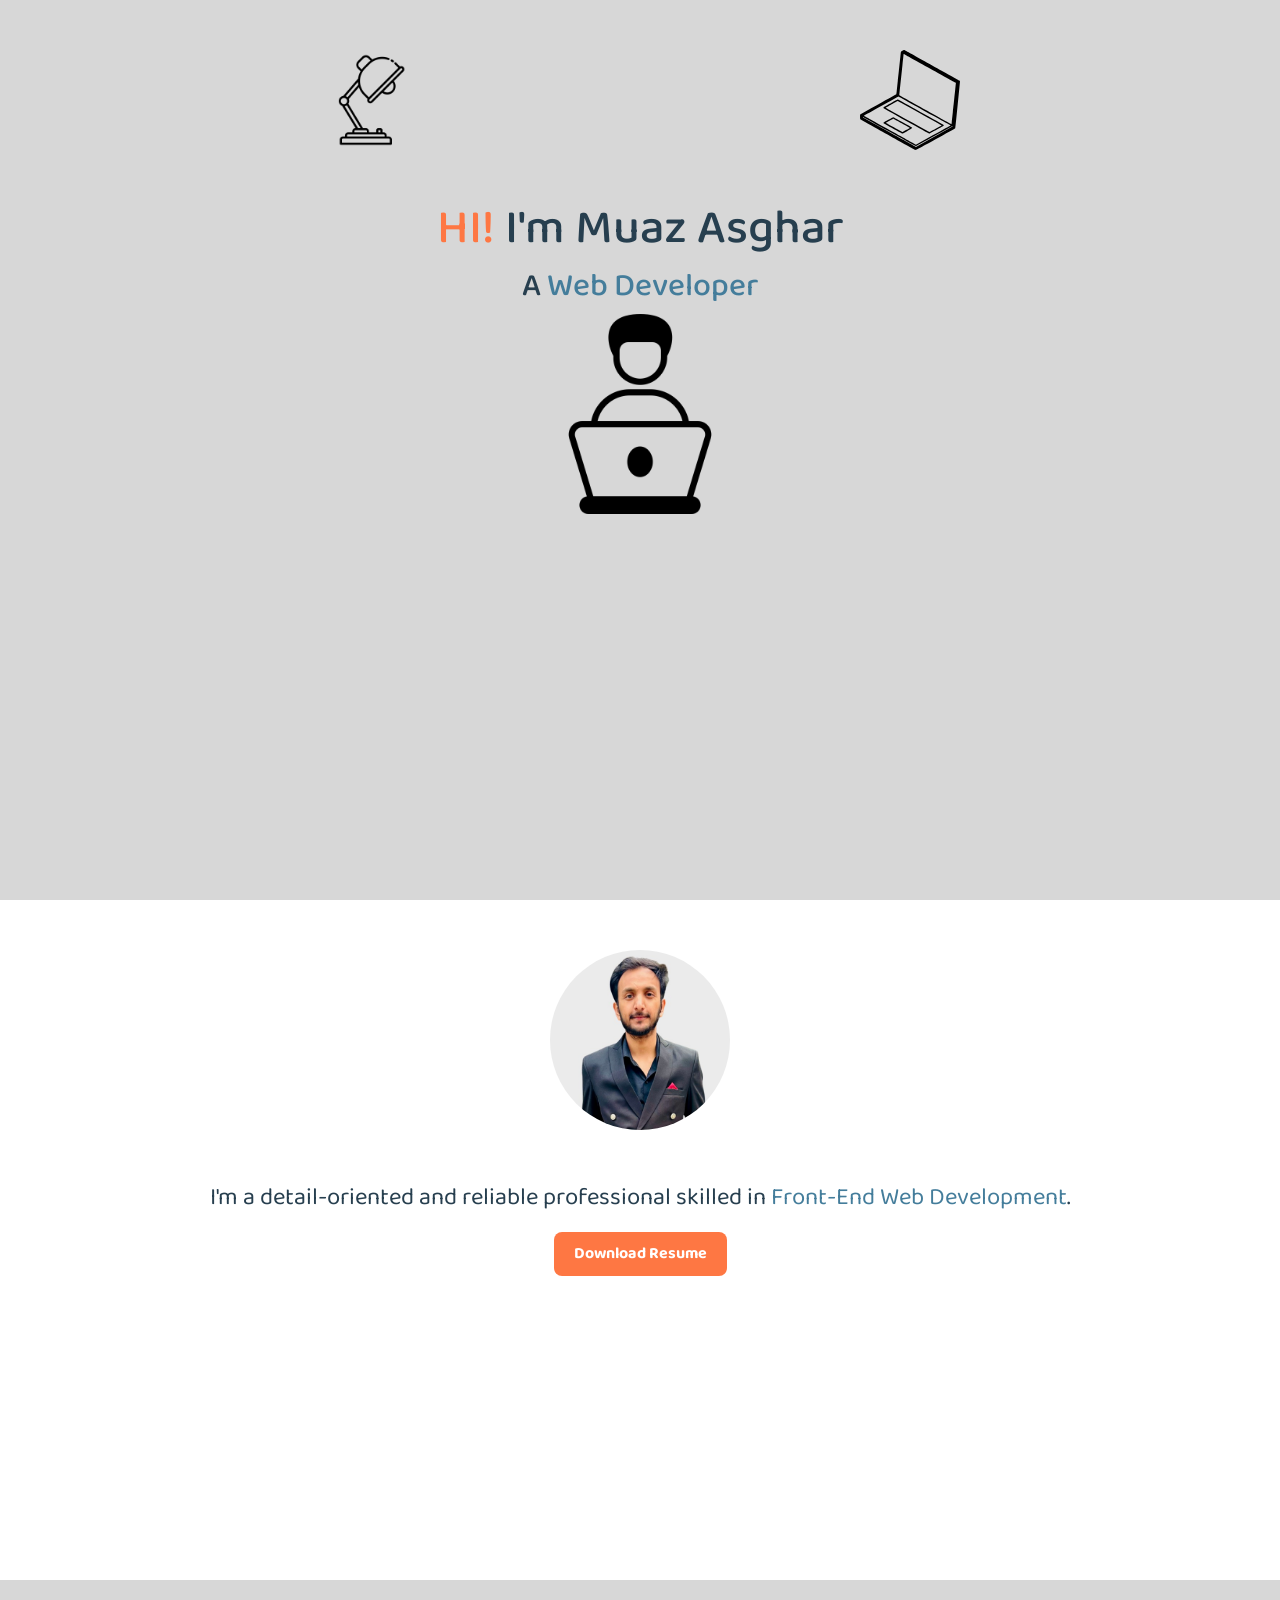
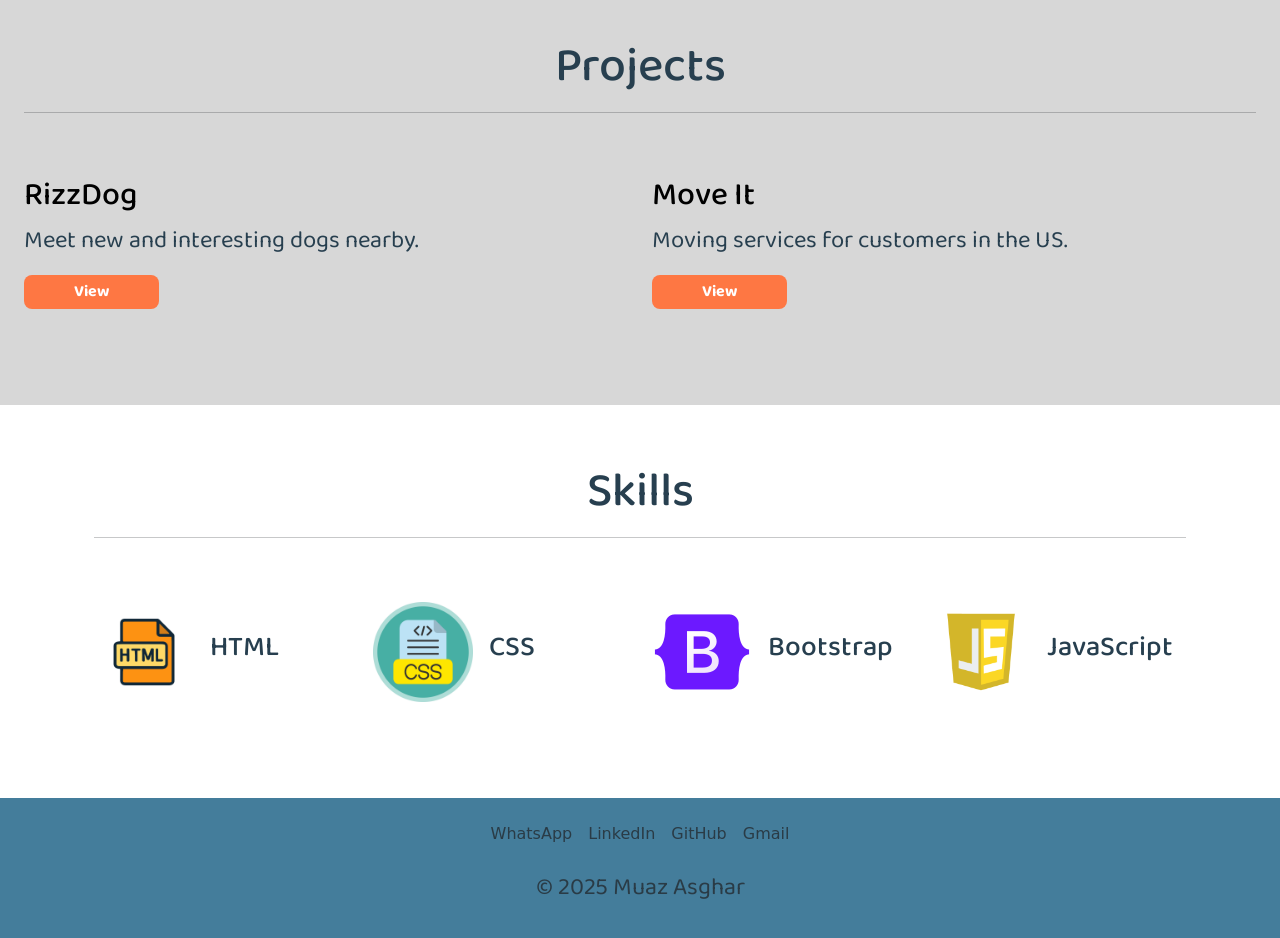
<file: index.html>
<!DOCTYPE html>
<html lang="en">

<head>
  <meta charset="UTF-8">
  <meta name="viewport" content="width=device-width, initial-scale=1.0">
  <title>Muaz's Portfolio</title>
  <link href="https://cdn.jsdelivr.net/npm/bootstrap@5.3.8/dist/css/bootstrap.min.css" rel="stylesheet"
    integrity="sha384-sRIl4kxILFvY47J16cr9ZwB07vP4J8+LH7qKQnuqkuIAvNWLzeN8tE5YBujZqJLB" crossorigin="anonymous">
  <link rel="stylesheet" href="style.css">
  <link rel="preconnect" href="https://fonts.googleapis.com">
  <link rel="preconnect" href="https://fonts.gstatic.com" crossorigin>
  <link href="https://fonts.googleapis.com/css2?family=Baloo+Paaji+2:wght@400..800&display=swap" rel="stylesheet">
</head>

<body>
  <div class="top-container my-0 mx-0">
    <div class="top-imgs">
      <img class="lamp" src="./assets/imgs/lamp.png">
      <img class="laptop" src="./assets/svgs/laptop.svg">
    </div>
    <h1> <span class="greeting">HI! </span> I'm Muaz Asghar </h1>
    <h2> <span class="a">A </span>Web Developer </h2>
    <img class="man" src="./assets/imgs/man-working.png">
  </div>
  <div class="mid-container">
    <img class="profile" src="./assets/imgs/profile-pic.jpg">
    <p class="about">I'm a detail-oriented and reliable professional skilled in <span class="the-skill">Front-End Web
        Development</span>.</p>
    <a href="./assets/Muaz Asghar.pdf" download class="download-btn">Download Resume</a>
  </div>
  <div class="project-container px-4 py-5" id="hanging-icons">
    <h2 class="project">Projects</h2>
    <hr />
    <div class="row g-4 py-5 row-cols-1 row-cols-lg-2">
      <div class="col d-flex align-items-start">
        <div>
          <h3 class="fs-2 text-body-emphasis">RizzDog</h3>
          <p>Meet new and interesting dogs nearby.</p>
          <a href="https://muazasghar.github.io/RizzDog/" target="_blank" rel="noopener noreferrer" class="view-btn">
            View
          </a>
        </div>
      </div>
      <div class="col d-flex align-items-start">
        <div>
          <h3 class="fs-2 text-body-emphasis">Move It</h3>
          <p>Moving services for customers in the US.</p>
          <a href="https://muazasghar.github.io/MoveIt/" target="_blank" rel="noopener noreferrer" class="view-btn">
            View
          </a>
        </div>
      </div>
    </div>
  </div>
  <div class="container px-4 py-5" id="icon-grid">
    <h2 class="skills">Skills</h2>
    <hr />
    <div class="row row-cols-1 row-cols-sm-2 row-cols-md-3 row-cols-lg-4 g-4 py-5">
      <div class="col d-flex align-items-center">
        <img src="./assets/imgs/html.jpg" alt="HTML icon" class="flex-shrink-0 me-3" width="100" height="100">
        <h3 class="skill">HTML</h3>
      </div>
      <div class="col d-flex align-items-center">
        <img src="./assets/imgs/css.jpg" alt="CSS icon" class="flex-shrink-0 me-3" width="100" height="100">
        <h3 class="skill">CSS</h3>
      </div>
      <div class="col d-flex align-items-center">
        <img src="./assets/imgs/bootstrap.png" alt="Bootstrap icon" class="flex-shrink-0 me-3" width="100" height="100">
        <h3 class="skill">Bootstrap</h3>
      </div>
      <div class="col d-flex align-items-center">
        <img src="./assets/imgs/js.png" alt="JavaScript icon" class="flex-shrink-0 me-3" width="100" height="100">
        <h3 class="skill">JavaScript</h3>
      </div>
    </div>
  </div>
  <div class="footer">
    <footer class="py-3">
      <ul class="nav justify-content-center pb-3">
        <li class="nav-item"><a href="https://wa.me/923345181888" target="_blank" rel="noopener noreferrer"
            class="nav-link px-2 text-body-secondary">WhatsApp</a>
        </li>
        <li class="nav-item"><a
            href="https://www.linkedin.com/in/muaz-asghar-6a281931a?lipi=urn%3Ali%3Apage%3Ad_flagship3_profile_view_base_contact_details%3BKbuMB4d8Q8Sp0NSPEHzC7g%3D%3D"
            target="_blank" rel="noopener noreferrer" class="nav-link px-2 text-body-secondary">LinkedIn</a></li>
        <li class="nav-item"><a href="https://github.com/muazasghar" target="_blank" rel="noopener noreferrer"
            class="nav-link px-2 text-body-secondary">GitHub</a></li>
        <li class="nav-item"><a href="https://mail.google.com/mail/?view=cm&fs=1&to=muazasghar4@gmail.com"
            target="_blank" rel="noopener noreferrer" class="nav-link px-2 text-body-secondary">Gmail</a></li>
      </ul>
      <p class="text-center text-body-secondary">© 2025 Muaz Asghar</p>
    </footer>
  </div>


  <script src="https://cdn.jsdelivr.net/npm/bootstrap@5.3.8/dist/js/bootstrap.bundle.min.js"
    integrity="sha384-FKyoEForCGlyvwx9Hj09JcYn3nv7wiPVlz7YYwJrWVcXK/BmnVDxM+D2scQbITxI"
    crossorigin="anonymous"></script>
</body>

</html>
</file>
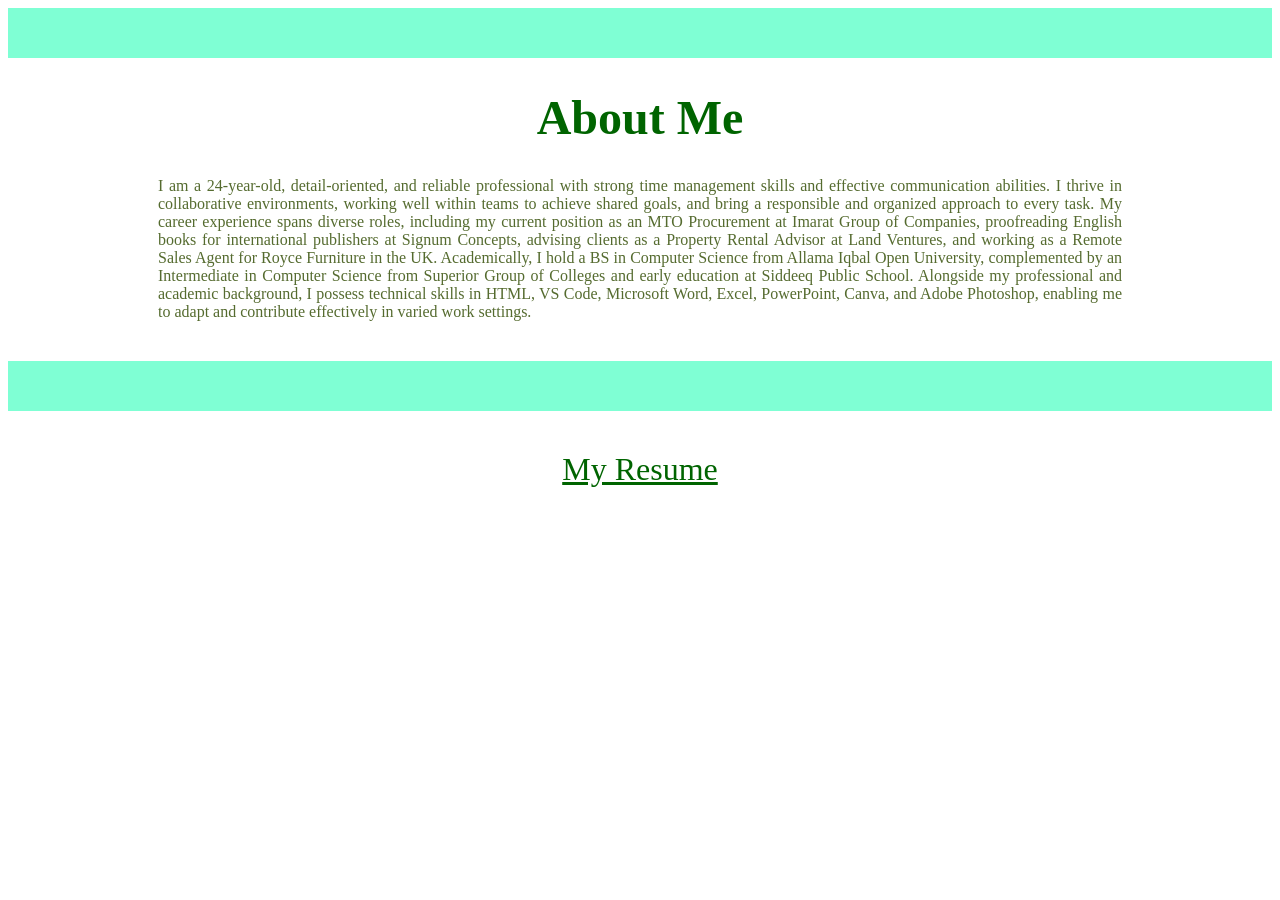
<file: public/about.html>
<!DOCTYPE html>
<html lang="en">
<head>
  <meta charset="UTF-8">
  <meta name="viewport" content="width=device-width, initial-scale=1.0">
  <title>Document</title>
</head>
<style>
  h1{
    color: darkgreen;
    text-align: center;
    font-size: 3rem;
  }
  p{
    margin-left: 150px;
    margin-right: 150px;
    margin-bottom: 40px;
    text-align: justify;
    color: darkolivegreen;
  }
  div{
    display: block;
    width: 100%;
    height: 50px;
    background-color: aquamarine;
  }
  a{
    margin-top: 40px;
    color: darkgreen;
    font-size: 2rem;
    display: block;
    text-align: center;
  }
  @media(max-width:680px){
    p{
      margin: 0;
      margin-bottom: 30px;
    }
  }
  
</style>
<body>
  <div></div>
  <h1>About Me</h1>
<p>
  I am a 24-year-old, detail-oriented, and reliable professional with strong time management skills and effective
  communication abilities. I thrive in collaborative environments, working well within teams to achieve shared
  goals, and bring a responsible and organized approach to every task. My career experience spans diverse roles,
  including my current position as an MTO Procurement at Imarat Group of Companies, proofreading English books for
  international publishers at Signum Concepts, advising clients as a Property Rental Advisor at Land Ventures, and
  working as a Remote Sales Agent for Royce Furniture in the UK. Academically, I hold a BS in Computer Science
  from Allama Iqbal Open University, complemented by an Intermediate in Computer Science from Superior Group of
  Colleges and early education at Siddeeq Public School. Alongside my professional and academic background, I
  possess technical skills in HTML, VS Code, Microsoft Word, Excel, PowerPoint, Canva, and Adobe Photoshop,
  enabling me to adapt and contribute effectively in varied work settings.
</p>
<div></div>
<a href="./resume.html">My Resume</a>
</body>
</html>
</file>
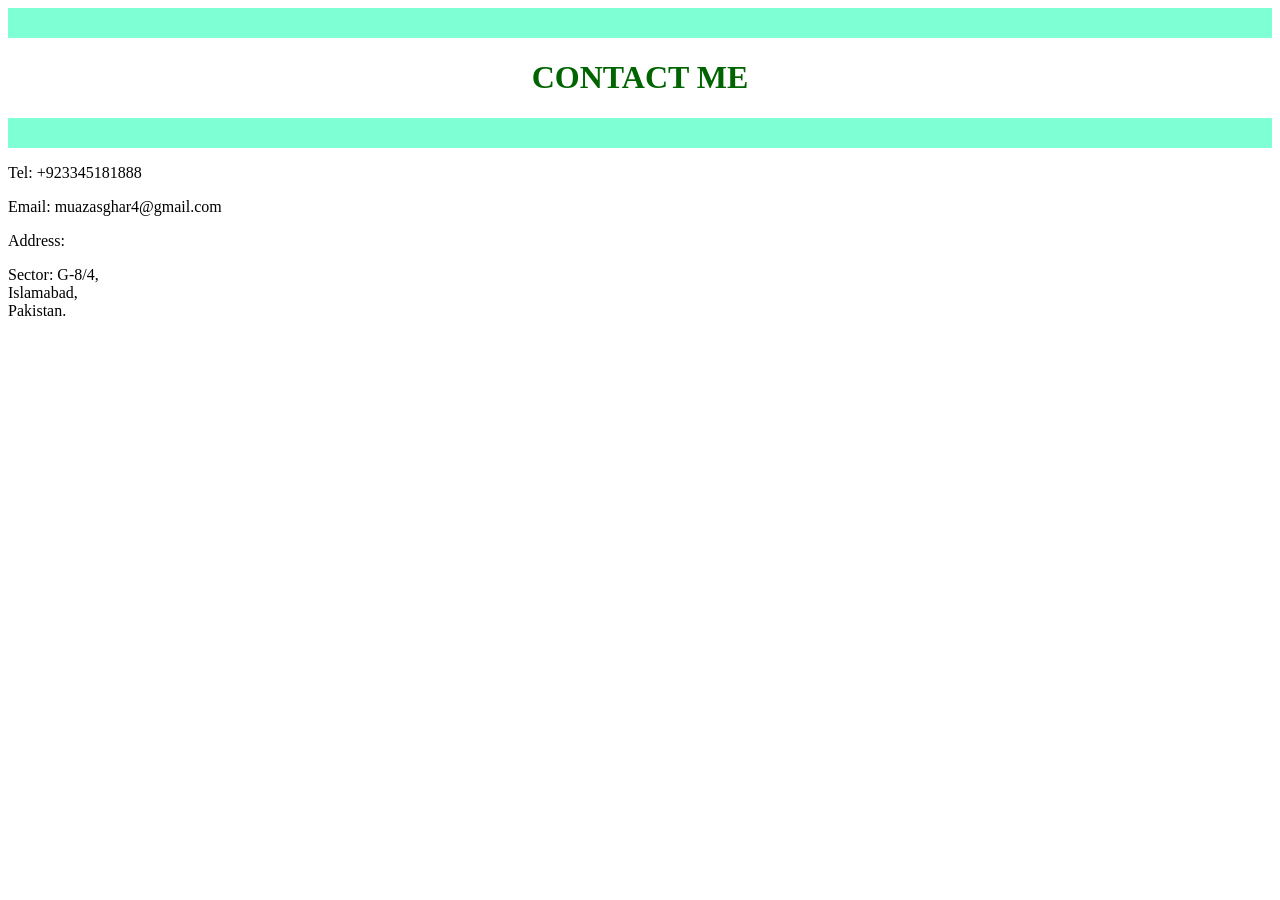
<file: public/contact.html>
<!DOCTYPE html>
<html lang="en">
<head>
  <meta charset="UTF-8">
  <meta name="viewport" content="width=device-width, initial-scale=1.0">
  <title>Contact</title>
</head>
<style>
  div{
    display: block;
    width: 100%;
    height: 30px;
    background-color: aquamarine;
  }
  h1{
    text-align: center;
    color: darkgreen;
    text-transform: uppercase;
  }
</style>
<body>
<div></div>
<h1>Contact Me</h1>
<div></div>
<p>Tel: +923345181888</p>
<p>Email: muazasghar4@gmail.com</p>
<p>Address:</p>
<p>
  Sector: G-8/4,<br />
  Islamabad,<br />
  Pakistan.<br />
</p>
</body>
</html>
</file>
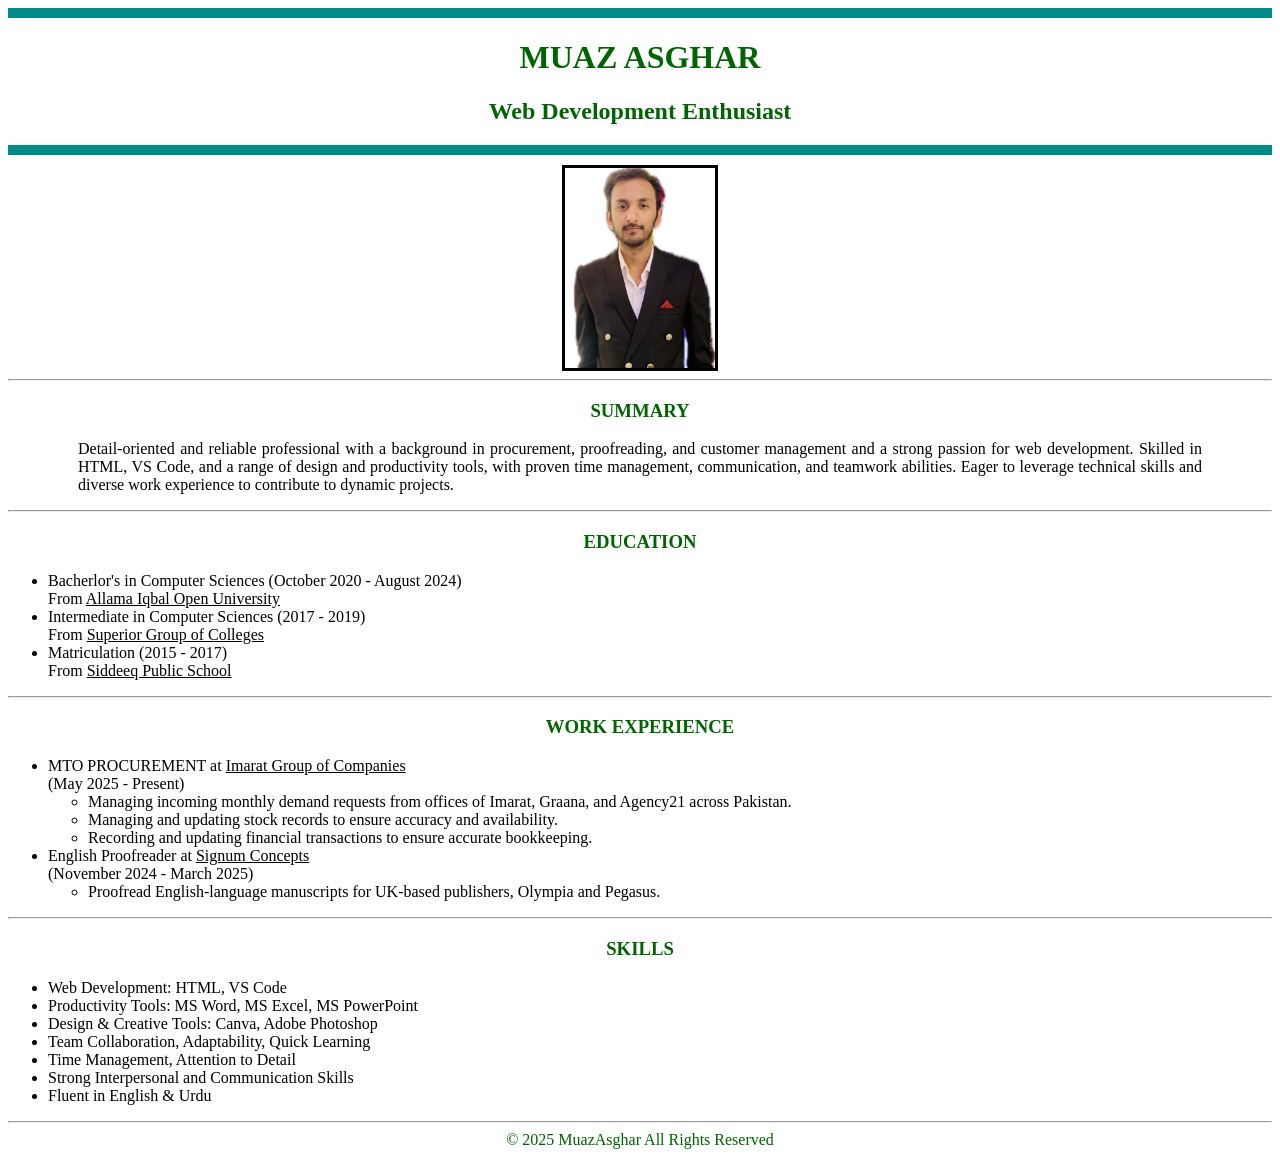
<file: public/resume.html>
<!DOCTYPE html>
<html lang="en">
<head>
    <meta charset="UTF-8">
    <meta name="viewport" content="width=device-width, initial-scale=1.0">
    <title>Resume</title>
</head>
<style>
    h1, h2, h3, footer{
        text-align: center;
        color: darkgreen;
    }
    p{
        margin-left: 70px;
        margin-right: 70px;
        text-align: justify;
    }
    a{
        color: black;
    }
    img{
        display: block;
        margin: 0 auto;
        border: 3px solid black;
        }
    div{
    display: block;
    width: 100%;
    height: 10px;
    margin-bottom: 10px;
    background-color: darkcyan;
       }
    @media(max-width:680px){
        p{
            margin: 0;
        }
    }
</style>
<body>
    <!DOCTYPE html>
<html lang="en">
<head>
    <meta charset="UTF-8">
    <meta name="viewport" content="width=device-width, initial-scale=1.0">
    <title>Muaz's Resume</title>
</head>
<body>
    <div></div>
    <h1>MUAZ ASGHAR</h1>
    <h2>Web Development Enthusiast</h2>
    <div></div>
    <img src="../assets/images/me.jpeg" height="200" alt text="Muaz Asghar's Profile Picture">
    <hr>
    <h3>SUMMARY</h3>
    <p> Detail-oriented and reliable professional with a background in procurement, proofreading, and customer management 
        and a strong passion for web development. Skilled in HTML, VS Code, and a range of design and productivity tools, with 
        proven time management, communication, and teamwork abilities. Eager to leverage technical skills and diverse work 
        experience to contribute to dynamic projects. </p>
    <hr>
    <h3>EDUCATION</h3>
    <ul>
        <li>
            Bacherlor's in Computer Sciences (October 2020 - August 2024) <br/>
            From <a href="https://www.aiou.edu.pk/">Allama Iqbal Open University</a>
        </li>
        <li>
            Intermediate in Computer Sciences (2017 - 2019) <br/>
            From <a href="https://www.superiorcolleges.edu.pk/rawalpindi/">Superior Group of Colleges</a>
        </li>
        <li>
            Matriculation (2015 - 2017) <br/>
            From <a href="https://www.siddeeqeen.edu.pk/">Siddeeq Public School</a>
        </li>
    </ul>
    <hr>
    <h3>WORK EXPERIENCE</h3>
    <ul>
        <li>
            MTO PROCUREMENT at <a href="https://imarat.com.pk/">Imarat Group of Companies</a> <br/>
            (May 2025 - Present)
            <ul>
                <li>Managing incoming monthly demand requests from offices of Imarat, Graana, and Agency21 across Pakistan. </li>
                <li> Managing and updating stock records to ensure accuracy and availability. </li>
                <li> Recording and updating financial transactions to ensure accurate bookkeeping. </li>
            </ul>
        </li>
        <li>
            English Proofreader at <a href="https://signumconcepts.com/">Signum Concepts</a> <br/>
            (November 2024 - March 2025) 
            <ul>
                <li>Proofread English-language manuscripts for UK-based publishers, Olympia and Pegasus.</li>
            </ul>
        </li>        
    </ul>
    <hr>
<h3>SKILLS</h3>
    <ul>
        <li>Web Development: HTML, VS Code </li>
        <li>Productivity Tools: MS Word, MS Excel, MS PowerPoint </li>
        <li>Design & Creative Tools: Canva, Adobe Photoshop </li>
        <li>Team Collaboration, Adaptability, Quick Learning</li>
        <li>Time Management, Attention to Detail </li>
        <li>Strong Interpersonal and Communication Skills</li>
        <li>Fluent in English & Urdu</li>
    </ul>
    <hr>

<footer>© 2025 MuazAsghar All Rights Reserved</footer>
</body>
</html>
</body>
</html>
</file>
<file: style.css>
.top-container {
  background-color: #d7d7d7;
  height: 100vh;
  padding-top: 50px;
}

.greeting {
  color: #fe7743;
}

h1,
h2 {
  font-family: "Baloo Paaji 2", sans-serif;
  text-align: center;
  font-size: 3rem;
  color: #273f4f;
  margin-top: 150px;
}
h2 {
  margin-top: 10px;
  font-size: 2rem;
  color: #447d9b;
}
.a {
  color: #273f4f;
}
.lamp {
  width: 100px;
  height: 100px;
  position: absolute;
  left: 25%;
}
.laptop {
  width: 100px;
  height: 100px;
  position: absolute;
  right: 25%;
}

.man {
  width: 200px;
  height: 200px;
  display: block;
  margin-left: auto;
  margin-right: auto;
}
.mid-container {
  margin-top: 50px;
  height: 70vh;
  width: 100%;
}
.profile {
  width: 180px;
  height: 180px;
  border-radius: 50%;
  display: block;
  margin-left: auto;
  margin-right: auto;
  margin-bottom: 50px;
}
p {
  font-family: "Baloo Paaji 2", sans-serif;
  font-size: 1.5rem;
  color: #273f4f;
}
.about {
  text-align: center;
}
.the-skill {
  color: #447d9b;
}
.download-btn {
  display: block;
  margin: 50px auto;
  margin-top: 0;
  width: fit-content;
  text-align: center;
  padding: 10px 20px;
  background-color: #fe7743;
  color: white;
  text-decoration: none;
  border-radius: 8px;
  font-family: "Baloo Paaji 2", sans-serif;
  font-weight: bold;
}
.project,
.skills {
  font-size: 3rem;
  color: #273f4f;
}
h3 {
  color: #273f4f;
  font-family: "Baloo Paaji 2", sans-serif;
}
.view-btn {
  display: block;
  margin-top: 0;
  width: fit-content;
  padding: 5px 50px;
  background-color: #fe7743;
  color: white;
  text-decoration: none;
  border-radius: 8px;
  font-family: "Baloo Paaji 2", sans-serif;
  font-weight: bold;
}
.project-container {
  background-color: #d7d7d7;
}
.skill {
  color: #273f4f;
}
.footer {
  background-color: #447d9b;
}
.nav-item {
  color: #273f4f;
}
@media (max-width: 576px) {
  h1 {
    font-size: 2rem;
  }
  h2 {
    font-size: 1.5rem;
  }
}
</file>
